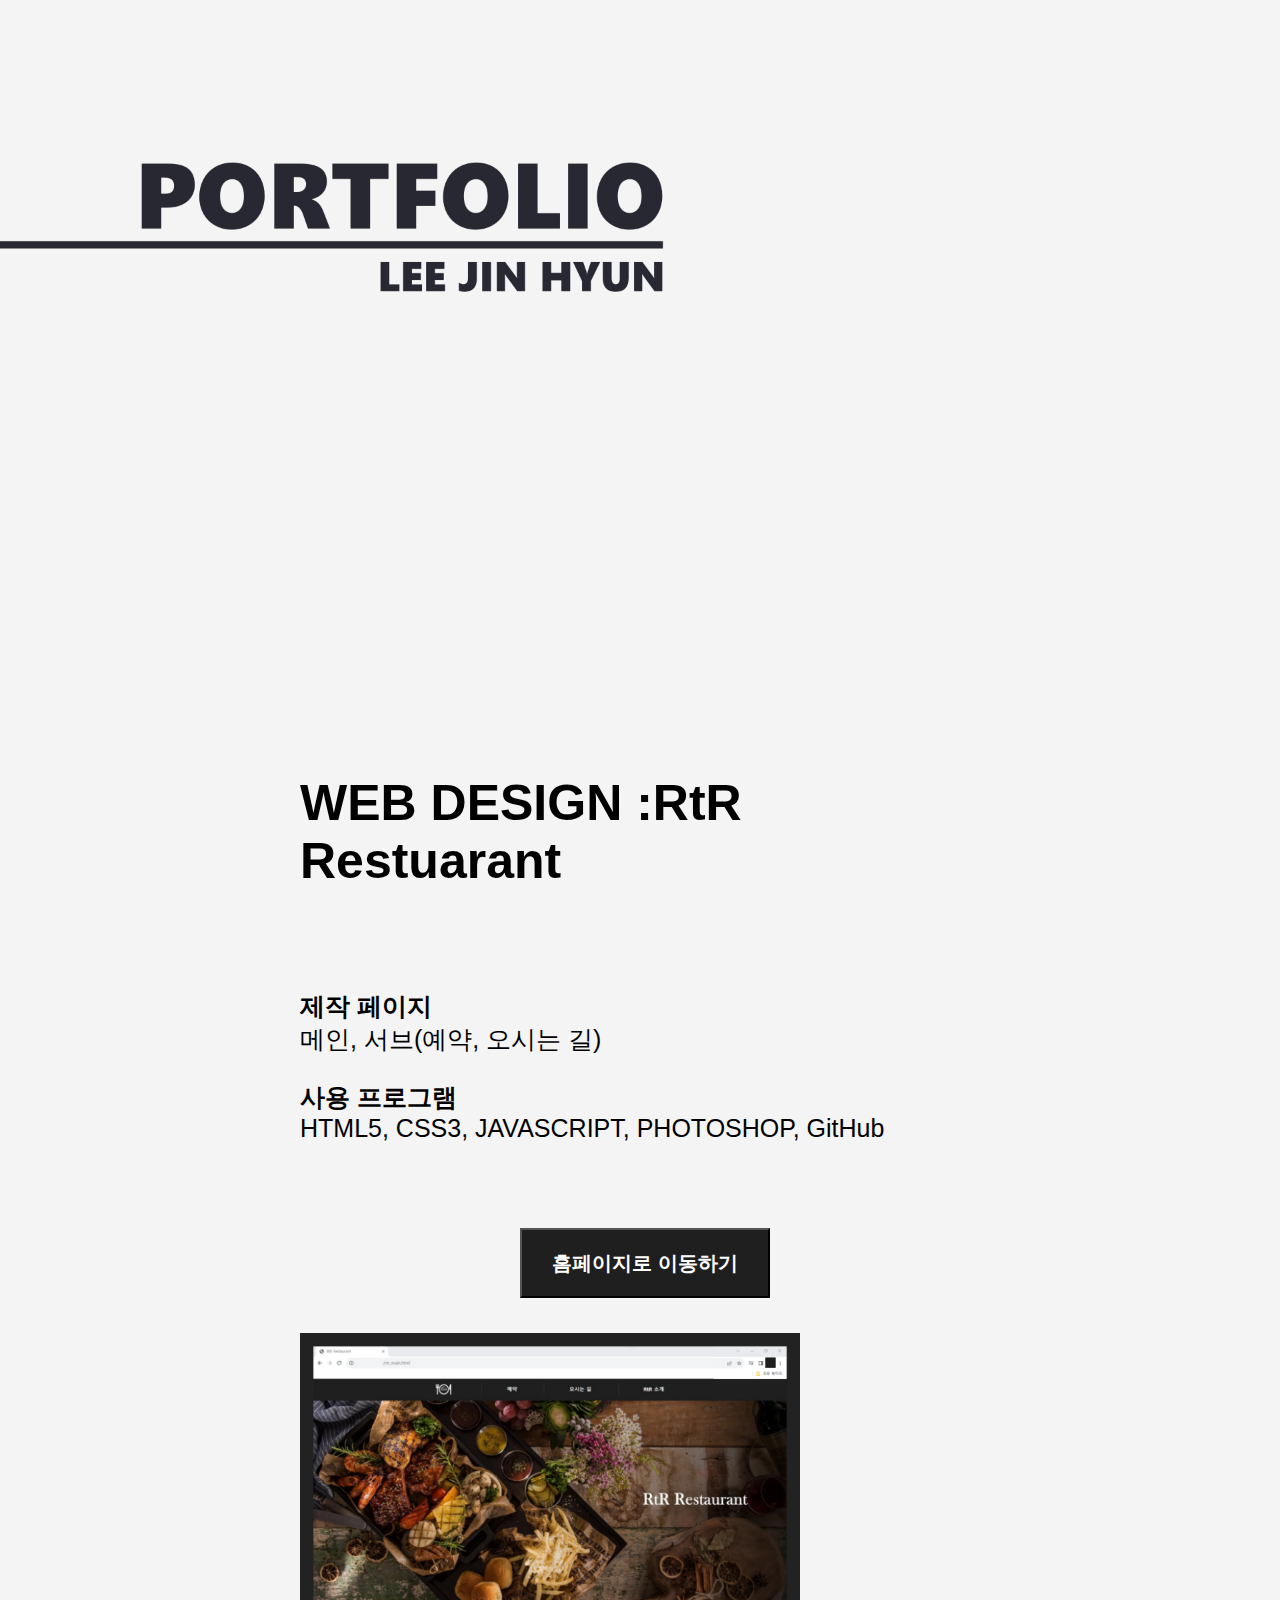
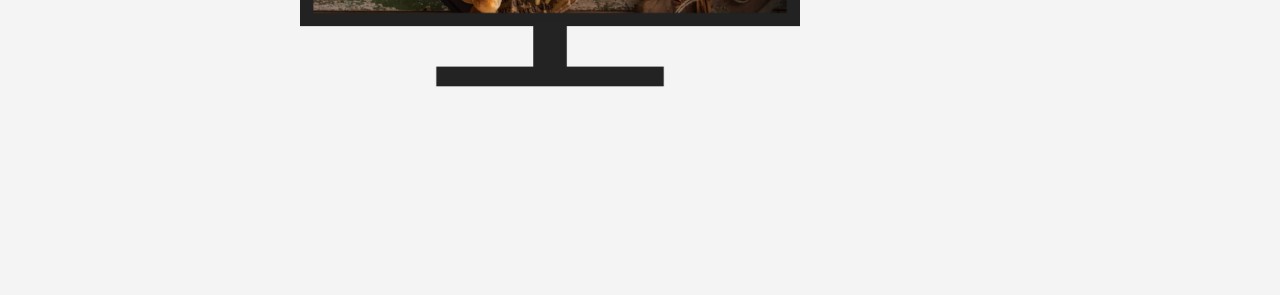
<file: index.html>
<!DOCTYPE html>
<html>
    <head>
        <meta charset="utf-8">
        <title>이진현 포트폴리오</title>
        <link rel="stylesheet" href="main.css">

        <style>
            .button{
                position: relative;
                display: inline-block;
                height: 70px;
                width: 250px;
                margin-top: 60px;
                margin-left: 220px;
                padding: 0px;
                text-align: center;
                background-color: #1f1f1f;
                color: white;
                font-size: 20px;
                font-weight: bold;
            }
            .button:active{
                background-color: white;
                color: black;
            }
        </style>
    </head>
    
    <body style=background-color:f4f4f4>

        <img src="noname.png" class="mainimg">

        <section>
            <webpre>
                <webtext>
                    <div style="font-family: 'Pretendard', sans-serif;
                    font-weight: bold;
                    font-size: 50px; padding-bottom: 100px;">WEB DESIGN :RtR Restuarant</div>
                    제작 페이지<br/>
                    <div style="font-weight:lighter; ">메인, 서브(예약, 오시는 길)</div><p></p>
                    사용 프로그램<br/>
                    <div style="font-weight:lighter; padding-right: 50px;">HTML5, CSS3, JAVASCRIPT, PHOTOSHOP, GitHub</div>
                    <p></p>
                </webtext>

                
                <div class="webpic" style=" padding-bottom: 200px;">
                    <input type="button" class="button" value="홈페이지로 이동하기" onclick="location.href='rtr_main.html'" />
                    <p></p>
                    <img src="computer.png" width="500px" >
                </div>
                
            </webpre>
            
        </section>
        
    </body>
</html>
</file>
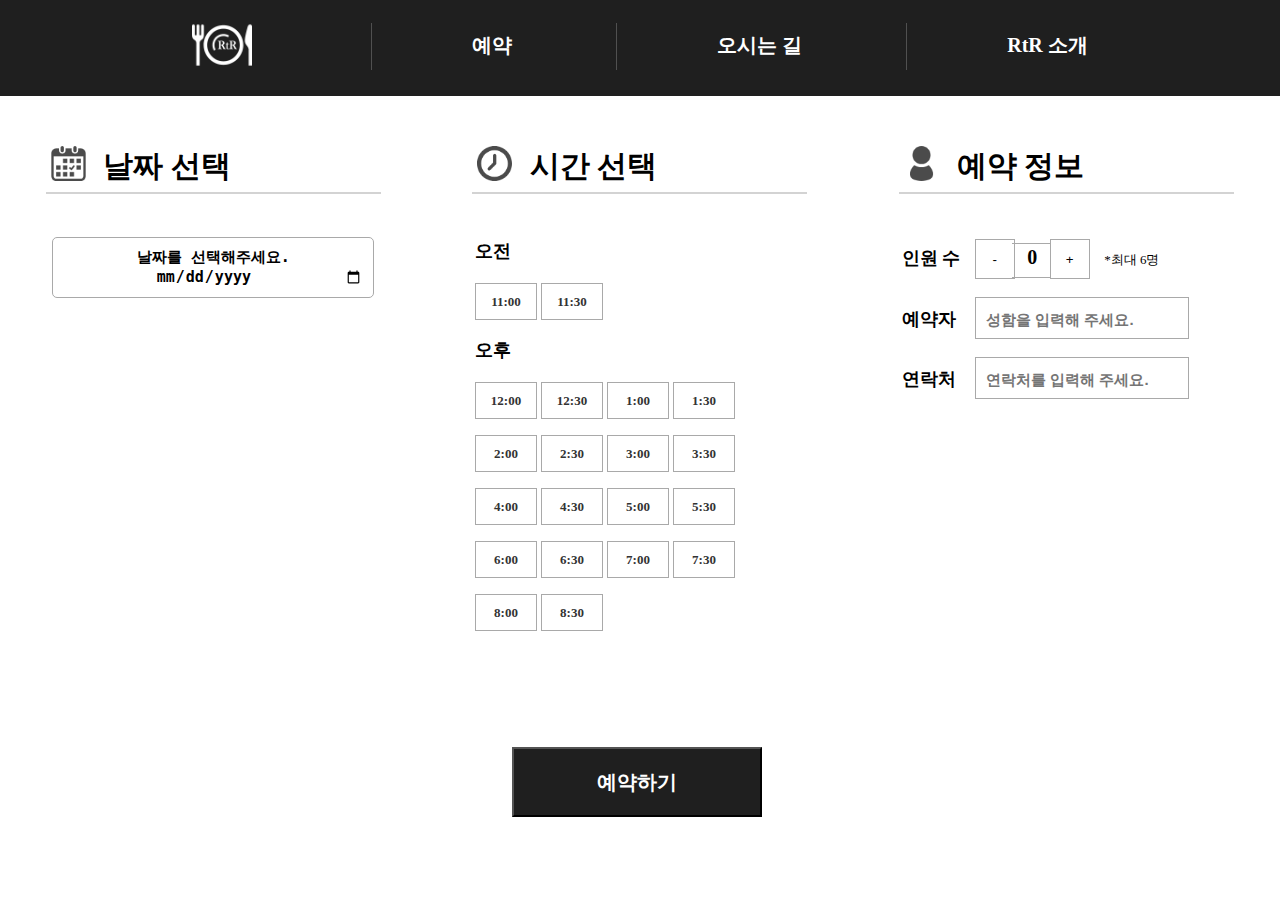
<file: book.html>
<!DOCTYPE html>
<html>
    <head>
        <meta charset="utf-8">
        <title>RtR</title>
        <link rel="stylesheet" href="bookstyle.css?after">
    </head>
    <body>
        <script src="bookjs.js"></script>
        <header>
            <nav>
                <ul>
                    <li><logo><a href="rtr_main.html"> <img src="logo.png"width="60px" style="margin-bottom:-23px; margin-right: 15px;"></a></logo></li>
                    <li><a href="book.html">예약</a></li>
                    <li><a href="map.html">오시는 길</a></li>
                    <li><a href="">RtR 소개</a></li>
                </ul>
            </nav>
        </header>

        <booksection>
            <bookbox>
                <datebook>
                    <div class="items">
                        <book>
                            <img src="bookimg2.png" width="35px" style="margin-bottom: -5px; margin-right: 10px;">
                            날짜 선택
                        </book>
                        <p>
                            <date>
                                <form>
                                    <input type='date' 
                                    placeholder='날짜를 선택해주세요.'
                                    required
                                    value={props.date}
                                    onChange={props.changeHandler}
                                    id='dateSelect'
                                    min={props.isFullRange ? undefined : getDate()}
                                    id='currentDate'/>
                                </form>
                                        
                            </date>
                        </p>
                    </div>
                </datebook>
                <timebook>
                    <div class="items">
                        <book>
                            <img src="clock.png" width="35px" style="margin-bottom: -5px; margin-right: 10px;">
                            시간 선택
                        </book>
                        <p>
                            <time id="timebox">
                                <form id="item">
                                    <p style="font-size: 18px; font-weight:bold;">
                                        오전
                                    </p>
                                    <div class="select">
                                        <input type="radio" id="select" name="time"><label for="select">11:00</label>
                                        <input type="radio" id="select2" name="time"><label for="select2">11:30</label>
                                    </div>
                                    <p style="font-size: 18px; font-weight:bold;">
                                        오후
                                    </p>
                                    <div class="select">
                                        <input type="radio" id="select3" name="time"><label for="select3">12:00</label>
                                        <input type="radio" id="select4" name="time"><label for="select4">12:30</label>
                                        <input type="radio" id="select5" name="time"><label for="select5">1:00</label>
                                        <input type="radio" id="select6" name="time"><label for="select6">1:30</label>
                                        <p>
                                            <input type="radio" id="select7" name="time"><label for="select7">2:00</label>
                                            <input type="radio" id="select8" name="time"><label for="select8">2:30</label>
                                            <input type="radio" id="select9" name="time"><label for="select9">3:00</label>
                                            <input type="radio" id="select10" name="time"><label for="select10">3:30</label>
                                        </p>
                                        <p>
                                            <input type="radio" id="select11" name="time"><label for="select11">4:00</label>
                                            <input type="radio" id="select12" name="time"><label for="select12">4:30</label>
                                            <input type="radio" id="select13" name="time"><label for="select13">5:00</label>
                                            <input type="radio" id="select14" name="time"><label for="select14">5:30</label>
                                        </p>
                                        <p>
                                            <input type="radio" id="select15" name="time"><label for="select15">6:00</label>
                                            <input type="radio" id="select16" name="time"><label for="select16">6:30</label>
                                            <input type="radio" id="select17" name="time"><label for="select17">7:00</label>
                                            <input type="radio" id="select18" name="time"><label for="select18">7:30</label>
                                        </p>
                                        <p>
                                            <input type="radio" id="select19" name="time"><label for="select19">8:00</label>
                                            <input type="radio" id="select20" name="time"><label for="select20">8:30</label>
                                        </p>
                                    </div>
                                </form>
                            </time>
                        </p>
                    </div>
                </timebook>
                <infobook>
                    <div class="items">
                        <book>
                            <img src="perimg.png" width="35px" style="margin-bottom: -5px; margin-right: 10px;">
                            예약 정보
                        </book>
                        <p>
                            <per id="timebox">
                                <form id="item">
                                    <p style="font-size: 18px; font-weight:bold;">
                                        인원 수 
                                        <input type='button' class="button"
                                            onclick='count("minus")'
                                            value='-'/>
                                        <span id='result'>0</span>
                                        
                                        <input type='button' class="button2"
                                            onclick='count("plus")'
                                            value='+'/>
                                        <span id="text">*최대 6명</span>
                                    </p>
                                    <p style="font-size: 18px; font-weight:bold;">
                                        예약자
                                        <input type="text" class="textbox" placeholder="성함을 입력해 주세요.">
                                    </p>
                                    <p style="font-size: 18px; font-weight:bold;">
                                        연락처
                                        <input type="text" class="textbox" placeholder="연락처를 입력해 주세요.">
                                    </p>
                                </form>
                            </per>
                        </p>
                    </div>
                </infobook>
            </bookbox>
            <bookcheck>
                <input type="submit" class="button3" value="예약하기" onclick="showConfirm();"/>
                <p id="demo"></p>
                
            </bookcheck>
        </booksection>  
    </body>
</html>
</file>
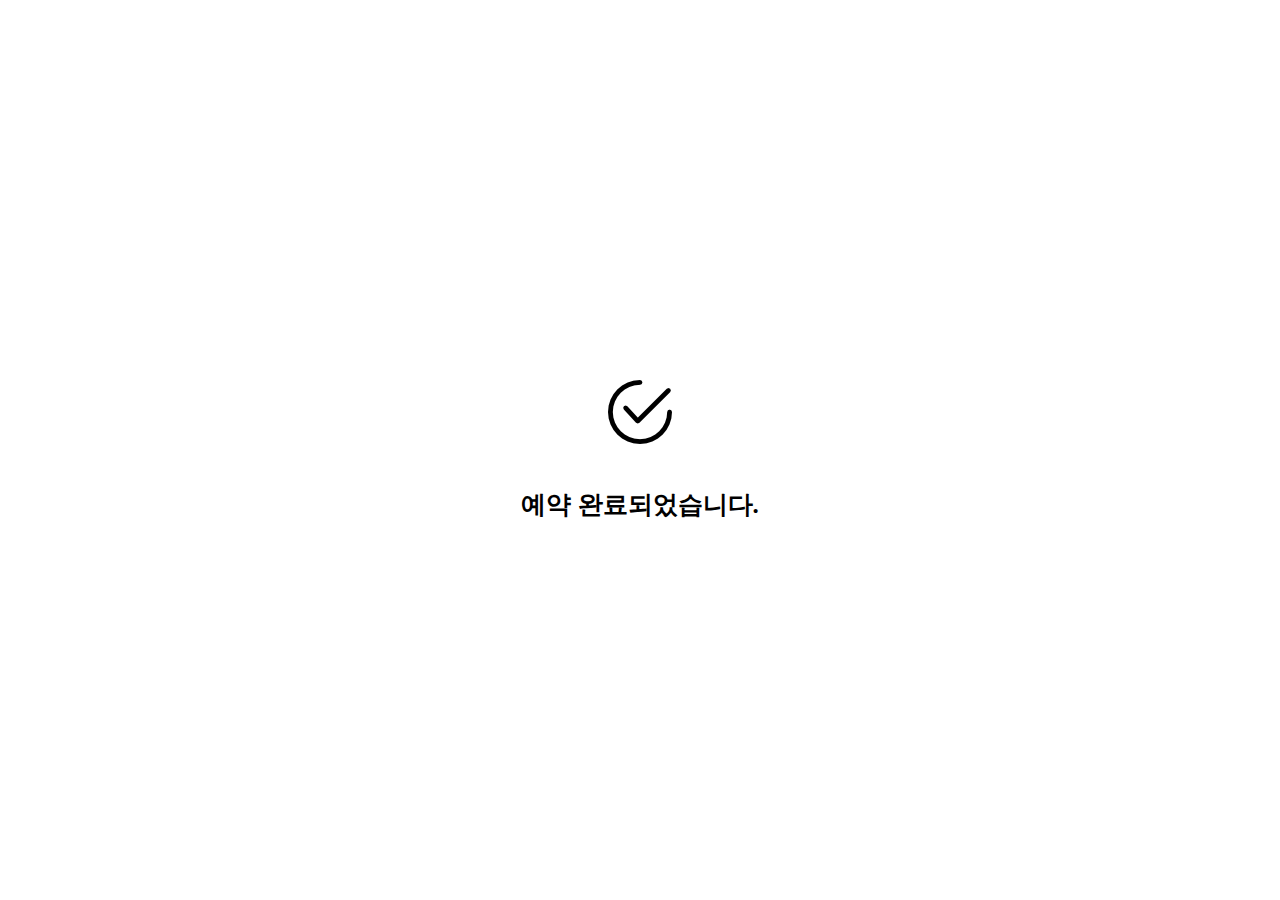
<file: check.html>
<!DOCTYPE html>
<html>
    <head>
        <title>예약 완료!</title>
        <style>
            html, body{
                margin: 0;
                padding: 0;
            }
            body{
                min-height: 100dvh;
                text-align: center;
                display: flex;
                justify-content: center;
                align-items: center;
                min-height: 100dvh;
            }
            content{
                display: block;
                margin-left: auto;
                margin-right: auto;
                text-align: center;
            }
            content textbox{
                display:flex;
                margin-top: 40px;
                font-size: 25px;
                font-weight: bold;
                }
        </style>
    </head>
    <body>
        <content>
            <img src="check.png">
            <textbox>
                예약 완료되었습니다.
            </textbox>
        </content>

        
    </body>
</html>
</file>
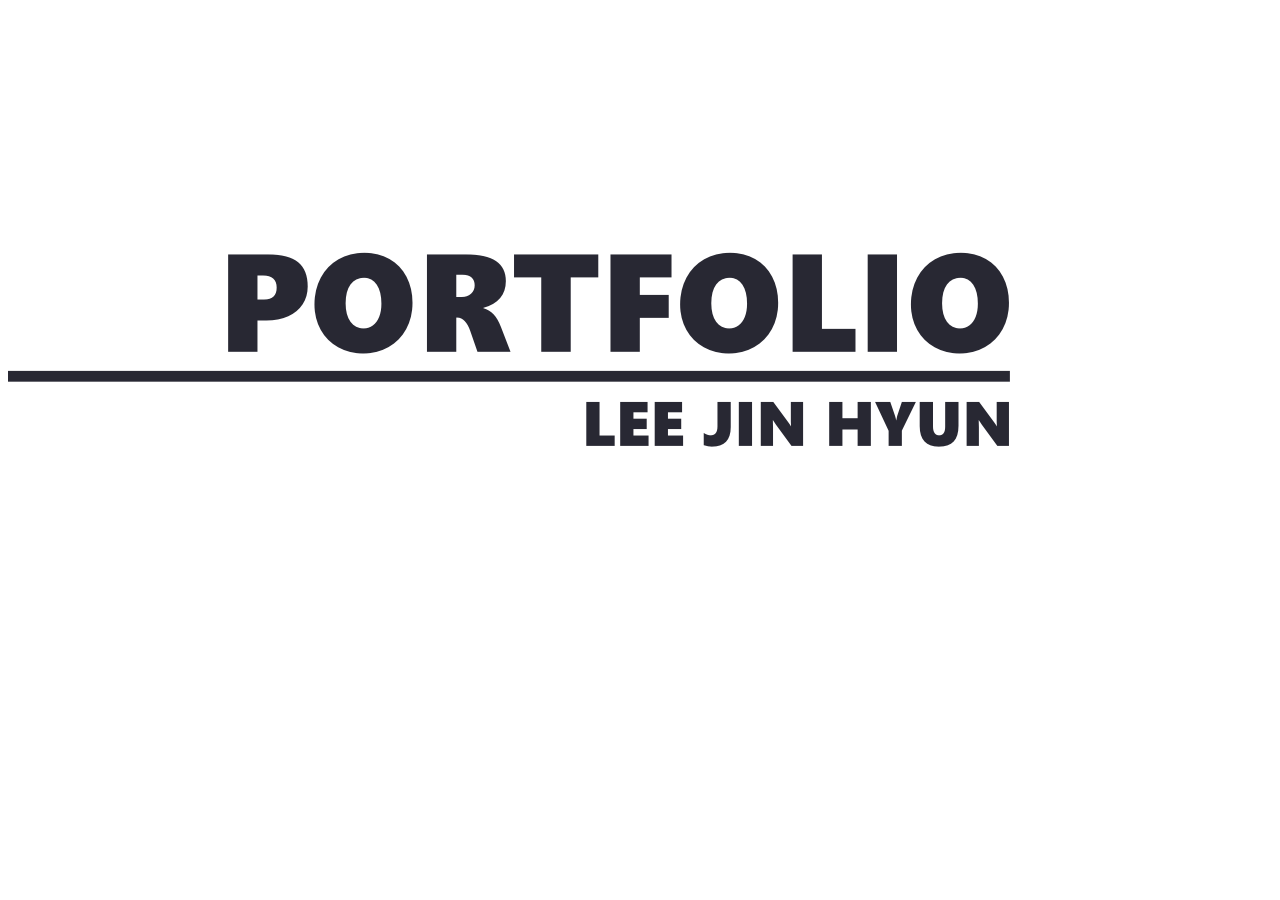
<file: main.html>
<!DOCTYPE html>
<html>
    <head>
        <meta charset="utf-8">
        <title>이진현 포트폴리오</title>
        <style>
            
        </style>
        <img src="portfolio.png">
    </head>
    <body style=background-color:f4f4f4>


        
    </body>
</html>
</file>
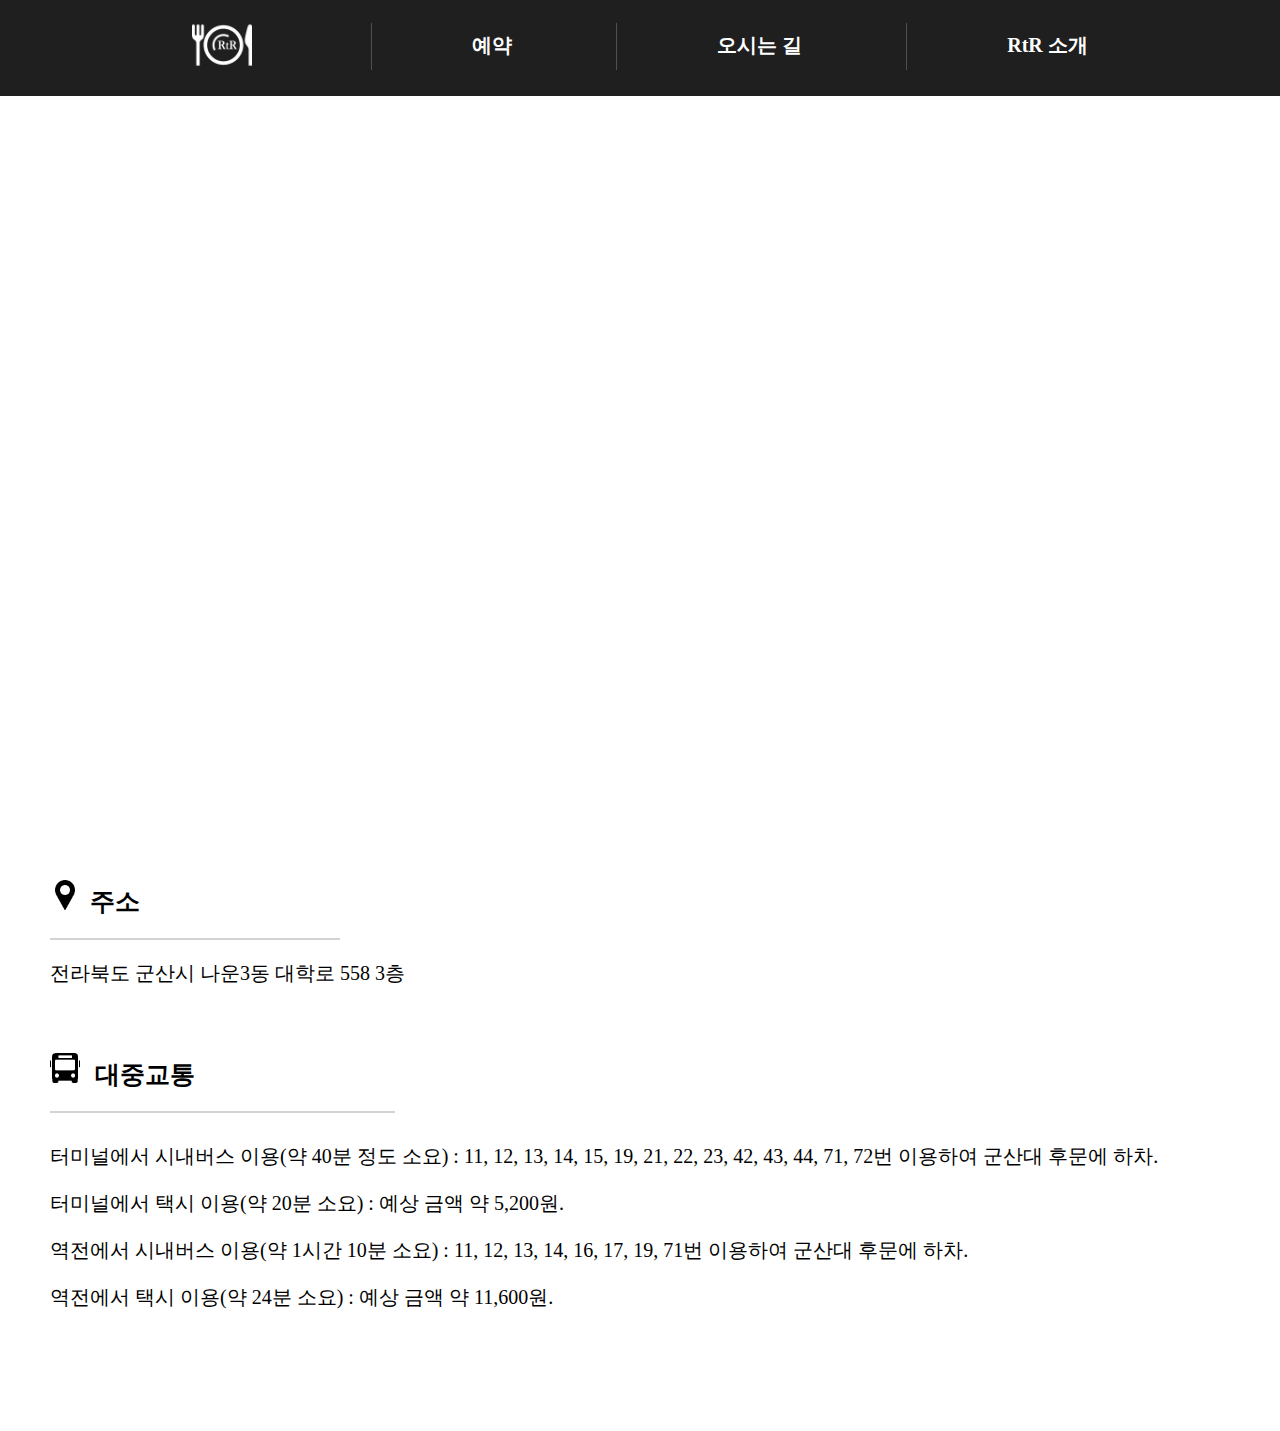
<file: map.html>
<!DOCTYPE html>
<html>
    <head>
        <meta charset="utf-8">
        <title>RtR</title>
        <link rel="stylesheet" href="mapstyle.css">
    </head>
    <body>
        <header>
            <nav>
                <ul>
                    <li><logo><a href="rtr_main.html"> <img src="logo.png"width="60px" style="margin-bottom:-23px; margin-right: 15px;"></a></logo></li>
                    <li><a href="book.html">예약</a></li>
                    <li><a href="map.html">오시는 길</a></li>
                    <li><a href="">RtR 소개</a></li>
                </ul>
            </nav>
        </header>
        <map>
            <div class="mapbox">
                <iframe src="https://www.google.com/maps/embed?pb=!1m18!1m12!1m3!1d1615.0190644160486!2d126.6810821844417!3d35.94603720101796!2m3!1f0!2f0!3f0!3m2!1i1024!2i768!4f13.1!3m3!1m2!1s0x3570595f7094d2bf%3A0x8d10f90336670204!2z65SU7KeA7YS47KCV67O06rSA!5e0!3m2!1sko!2skr!4v1699965507264!5m2!1sko!2skr" width="1200" height="700" style="border:0;" allowfullscreen="" loading="lazy" referrerpolicy="no-referrer-when-downgrade"></iframe>
                
            </div>
            <div class="maptext">
                    
                    <div style="font-weight: bold; border-bottom: 2px solid lightgray; padding-right: 200px; padding-bottom: 20px; font-size: 25px;">  <img src="pin.png" width="30px" style="padding-right:10px;">주소 </div>
                    <p>
                    <div>전라북도 군산시 나운3동 대학로 558 3층</div>
                    </p>
    
            </div>

            <p>
                <div>
                    <div class="maptext2">
                        <div style="font-weight: bold; border-bottom: 2px solid lightgray; padding-right: 200px; padding-bottom: 20px; font-size: 25px;">  <img src="bus.png" width="30px" style="padding-right:15px;">대중교통 </div>
                    </div>
                    <div class="maptext2" style="padding-bottom: 100px;">
                        터미널에서 시내버스 이용(약 40분 정도 소요) : 11, 12, 13, 14, 15, 19, 21, 22, 23, 42, 43, 44, 71, 72번 이용하여 군산대 후문에 하차.
                        <P>
                            터미널에서 택시 이용(약 20분 소요) :  예상 금액 약 5,200원.
                        </P>
                        <p>
                            역전에서 시내버스 이용(약 1시간 10분 소요) : 11, 12, 13, 14, 16, 17, 19, 71번 이용하여 군산대 후문에 하차.
                        </p>
                        <p>
                            역전에서 택시 이용(약 24분 소요) :  예상 금액 약 11,600원.
                        </p>
                    </div>
                </div>
            </p>
        </map>
    </body>
</html>
</file>
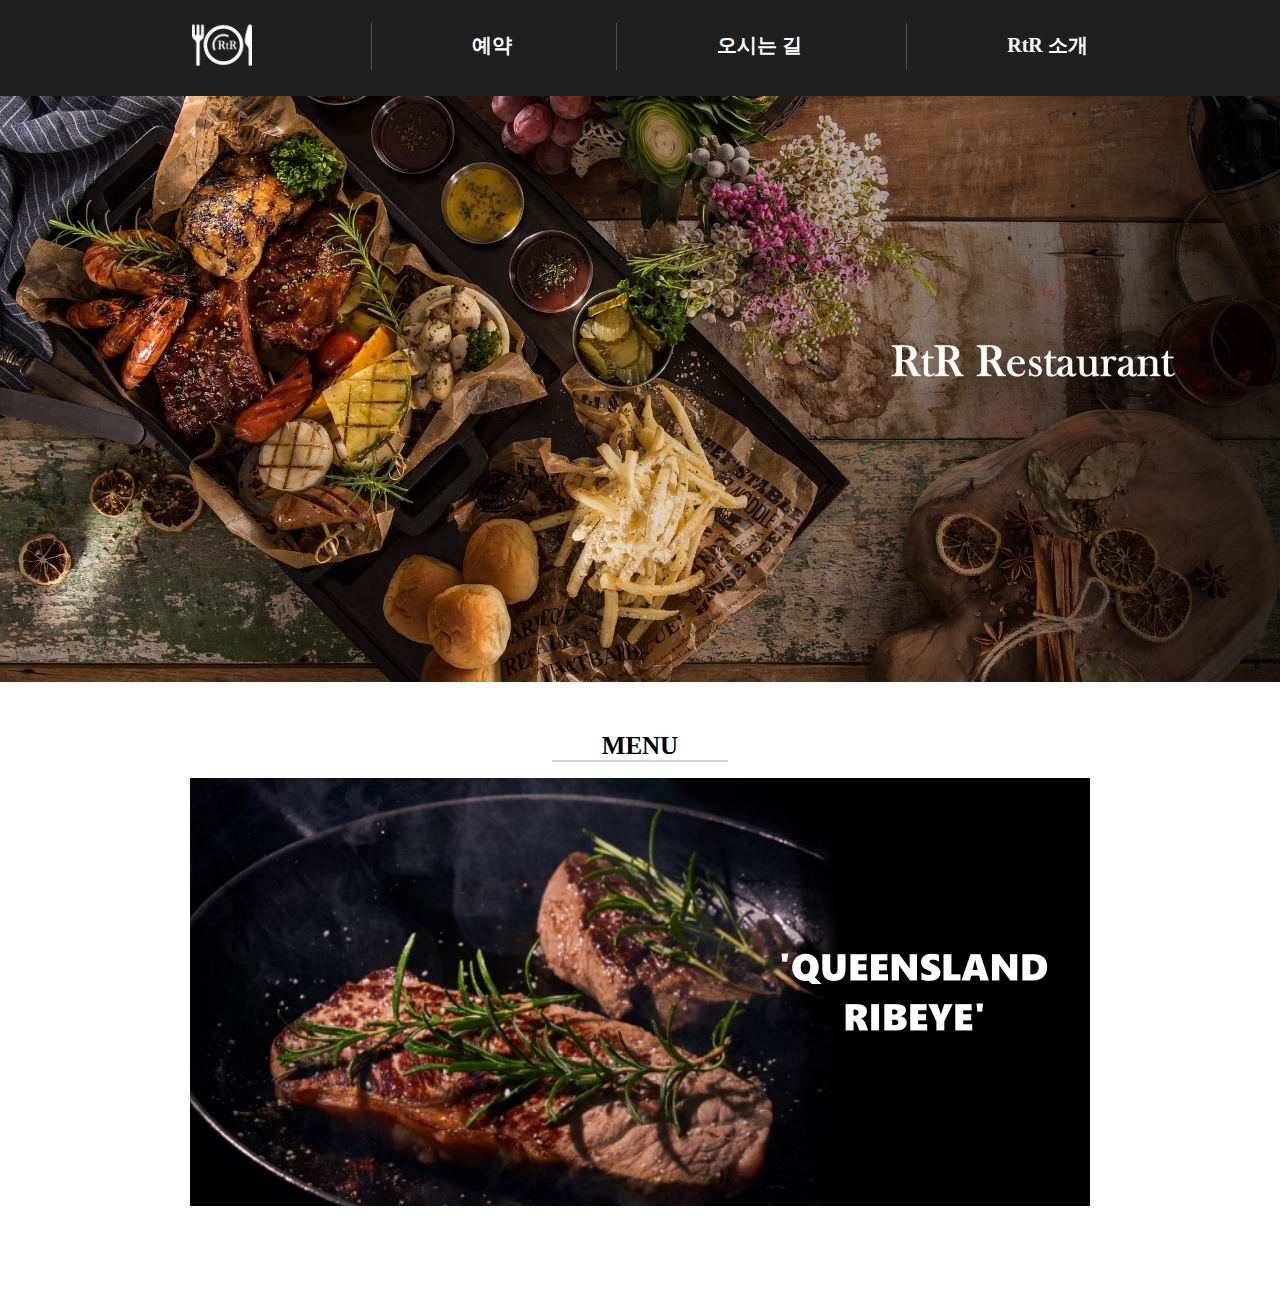
<file: rtr_main.html>
<!DOCTYPE html>
<html>
    <head>
        <meta charset="utf-8">
        <title>RtR Restaurant</title>
        <link rel="stylesheet" href="mainstyle.css">
    </head>
    <body>
        <header>
            <nav>
                <ul>
                    <li><logo><a href="rtr_main.html"> <img src="logo.png"width="60px" style="margin-bottom:-23px; margin-right: 15px;"></a></logo></li>
                    <li><a href="book.html">예약</a></li>
                    <li><a href="map.html">오시는 길</a></li>
                    <li><a href="">RtR 소개</a></li>
                </ul>
            </nav>
        </header>
        <img src="메인3.jpg" class="mainimg">
        <p></p>

        <div class="menutext">  MENU </div>
     
        <menu>
            <div class="slider">
                <div class="slide">
                    <img src="steak1.png"   > 
                </div>
                <div class="slide">
                    <img src="streak2.png" > 
                </div>
                <div class="slide">
                    <img src="salad1.png" > 
                </div>
                <div class="slide">
                    <img src="pasta1.png" > 
                </div>
            </div>
            <script src="mainscript.js"></script>

                
        </menu> 

        
    </body>
</html>
</file>
<file: main.css>
html, body{
    margin: 0;
    padding: 0;
    
}
body{
    width: 100%;
    min-width: 1280px;
    background-color:#f4f4f4;
}
.mainimg{
    max-width: 100%;
    max-height: 100%;
    
}
mainimg{
    width: 100vw;
    height: 100vh;

}
section{
    padding-left: 300px;
    max-width: 100%;
    max-height: 100%;
    padding-right: 300px;
}
webpre{
    font-family: 'Pretendard', sans-serif;
    font-weight: bold;
    font-size: 35px;
    
    
}
webtext{
    padding-top: 50px;
    font-size: 25px;
    float: left;
}
webpic{
    padding-left: 700px;
    
    position: absolute;
}
.button{
    position: relative;
    display: inline-block;
    height: 70px;
    width: 250px;
    margin-top: 60px;
    margin-left: 250px;
    padding: 0px;
    text-align: center;
    background-color: #1f1f1f;
    color: white;
    font-size: 20px;
    font-weight: bold;
}
.button:active{
    background-color: white;
    color: black;
}
</file>
<file: bookstyle.css>
html, body{
    margin: 0;
    padding: 0;
    height: 100%;
    
}
body{
    width: 100%;
    min-width: 1280px;
    
    text-align: center;
}
a{
    color: white;
    text-decoration: none;
    font-size:20px;
    font-weight: bold;
}
div{
    margin: 0;
    padding: 0;
    display: inline-block;
}

header{
    background-color: #1f1f1f;
    padding: 15px;
    text-align: center;
    margin-bottom: 50px;
}

logo{
    margin: -20p;
}
.mainimg{
    max-width: 100%;
    max-height: 100%;
}
mainimg{
    width: 100vw;
    height: 100vh;

}
nav{
    margin: 0px;
    text-align: center;
    padding: 0;
    display: inline-block;
}

ul, ol, dl{
    list-style-type: none;
}

ul{
    list-style-type: none;
    padding-left: 0px;
    margin:0px;
    padding-bottom: 18px;
    float: right;
    color:white;
    margin-right: auto;
    margin-left: auto;
}
li{
    display: inline;
    color: white;
    margin-bottom: 0px;
    padding-top: 15px;
    padding-bottom: 15px;
    padding-left: 100px;
    padding-right: 100px;
    

    
}
ul li{
    border-left: 1px solid #505050;
}
li:first-child{
    border-left: none;
}

book{
    font-size: 30px;
    font-weight: bold;
    padding-bottom: 10px;
    border-bottom: 2px solid lightgray;
    margin-bottom: 100px;
    margin-left: 100px;
    margin-right: 100px;
    padding-left: 5px;
    padding-right: 150px;
    width: 100%;
    min-width: 1280px;
    margin-right: auto;
    margin-left: auto;
    max-width: 100%;
    max-height: 100%;
    
}
date{
    margin-left: 100px;
}
time{
    margin-left: 100px;
}
per{
    margin-left: 100px;
}
.text{
    border-bottom: none;
    font-size: 20px;
}
form{
    margin-bottom: 100px;
    
}
#timebox{
    text-align: center;
}
bookbox{
    width: 1280px;
    margin-left: 280px;
    margin-right: 280px;
    display:flex;
    flex-direction: row;
    justify-content: space-around;
    position: relative;
    flex-wrap: nowrap;
    margin-right: auto;
    margin-left: auto;
}
.items{
    min-width: 400px;
    text-align: center;
}
#item{
    text-align: left;
    margin-left: 35px;
}


.select {
    padding-top: 2px;
    
    
}
.select input[type=radio]{
    display: none;
    
    
}
.select input[type=radio]+label{
    display: inline-block;
    cursor: pointer;
    height: 35px;
    width: 60px;
    border: 1px solid darkgray;
    line-height: 35px;
    text-align: center;
    font-weight:bold;
    font-size:13px;
    
}
.select input[type=radio]+label{
    background-color: #fff;
    color: #333;
}
.select input[type=radio]:checked+label{
    background-color: darkgray;
    color: #fff;
}
.button{
    position: relative;
    border: 1px solid darkgray;
    display: inline-block;
    text-decoration: none;
    background-color: white;
    height: 40px;
    width: 40px;
    
    margin-left: 10px;
    margin-right: -7px;
    padding: 0px;
    text-align: center;
}
.button2{
    position: relative;
    border: 1px solid darkgray;
    display: inline-block;
    text-decoration: none;
    background-color: white;
    height: 40px;
    width: 40px;
    margin-left: -7px;
    padding: 0px;
    text-align: center;
}
.button3{
    position: relative;
    display: inline-block;
    height: 70px;
    width: 250px;
    margin-left: -7px;
    padding: 0px;
    text-align: center;
    background-color: #1f1f1f;
    color: white;
    font-size: 20px;
    font-weight: bold;
}
.button3:active{
    background-color: white;
    color: black;
}
.result{
    position: relative;
    border: 1px solid darkgray;
    position:relative;
    text-decoration: none;
    display: inline-block;
    background-color: white;
    height: 39px;
    width: 39px;
    text-align: center;
    line-height: 32px;
    font-size:20px;
    margin: 0px;
}
#result{
    position: relative;
    border-top: 1px solid darkgray;
    border-bottom: 1px solid darkgray;
    position:relative;
    font-size:20px;
    text-align:initial;
    padding-top: 2px;
    padding-left: 15px;
    padding-right: 15px;
    padding-bottom: 9.5px;
    margin: 0px;
}
.textbox{
    padding-left: 10px;
    position: relative;
    border: 1px solid darkgray;
    display: inline-block;
    text-decoration: none;
    background-color: white;
    height: 35px;
    width: 200px;
    margin-left: 15px;
    padding-top: 4px;
    font-size: 15px;
    font-weight: bold;

}
bookcheck{
    text-align: center;
    width: 100%;
    min-width: 1280px;
}

input[type='date'] {
    border: none;
    position: relative; 
    width: 300px;
    padding: 10px;
    background-color: white;
    border: 1px solid darkgray;
    border-radius: 5px;
    text-align: center;
    font-weight: bold;
    font-size: 15px;
    margin-bottom: 20px;
}
input[type='date']::before {
    content: attr(placeholder); 
    width: 100%;
    height: 100%;
}

input[type='date']:valid::before {
display: none;
}
#text{
    font-size: 13px;
    font-weight: 100;
    margin-left: 10px;
}
</file>
<file: mapstyle.css>
html, body{
    margin: 0;
    padding: 0;
    height: 100%;
    
}
body{
    width: 100%;
    min-width: 1280px;
    text-align:center;
    
}
a{
    color: white;
    text-decoration: none;
    font-size:20px;
    font-weight: bold;
}
div{
    margin: 0;
    padding: 0;
    display: inline-block;
}
header{
    background-color: #1f1f1f;
    padding: 15px;
    text-align: center;
    margin-bottom: 50px;
}

logo{
    margin: -20p;
}
.mainimg{
    max-width: 100%;
    max-height: 100%;
}
mainimg{
    width: 100vw;
    height: 100vh;

}
nav{
    margin: 0px;
    text-align: center;
    padding: 0;
    display: inline-block;
}

ul, ol, dl{
    list-style-type: none;
}

ul{
    list-style-type: none;
    padding-left: 0px;
    margin:0px;
    padding-bottom: 18px;
    float: right;
    color:white;
    margin-right: auto;
    margin-left: auto;
}
li{
    display: inline;
    color: white;
    margin-bottom: 0px;
    padding-top: 15px;
    padding-bottom: 15px;
    padding-left: 100px;
    padding-right: 100px;
    

    
}
ul li{
    border-left: 1px solid #505050;
}
li:first-child{
    border-left: none;
}

map{
    position: relative;
    width: 1200px;
    margin: 0 auto;
}

.mapbox{
    max-width: 1200px;
    min-width: 1200px;
    text-align:center;
}

.maptext{
    max-width: 1200px;
    min-width: 1200px;
    margin-top: 30px;
    margin-left: 20px;
    font-size: 20px;
    text-align:left;
    
}
.maptext2{
    max-width: 1200px;
    min-width: 1200px;
    margin-top: 30px;
    margin-left: 20px;
    font-size: 20px;
    text-align:left;
}
</file>
<file: mainstyle.css>
html, body{
    margin: 0;
    padding: 0;
    height: 100%;
}
body{
    width: 100%;
    min-width: 1280px;
    text-align: center;
    
}
a{
    color: white;
    text-decoration: none;
    font-size:20px;
    font-weight: bold;
}
div{
    margin: 0;
    padding: 0;
    display: inline-block;
    vertical-align: top;
}
header{
    
    background-color: #1f1f1f;
    padding: 15px;
    text-align: center;
    
    
}

logo{
    margin: -20p;
}
.mainimg{
    max-width: 100%;
    max-height: 100%;
    
}
mainimg{
    width: 100vw;
    height: 100vh;

}
nav{
    
    margin: 0px;
    text-align: center;
    padding: 0;
    display: inline-block;
}

ul, ol, dl{
    list-style-type: none;
}

ul{
    list-style-type: none;
    padding-left: 0px;
    margin:0px;
    padding-bottom: 18px;
    float: right;
    color:white;
    margin-right: auto;
    margin-left: auto;
}
li{
    display: inline;
    color: white;
    margin-bottom: 0px;
    padding-top: 15px;
    padding-bottom: 15px;
    padding-left: 100px;
    padding-right: 100px;
    

    
}
ul li{
    border-left: 1px solid #505050;
}
li:first-child{
    border-left: none;
}

menu{
    text-align: center;
    padding: 0px;
    padding-bottom: 100px;
}
.menutext{
    text-align: center;
    margin-top: 30px;

    font-weight: bold; 
    border-bottom: 2px solid lightgray; 
    padding-right: 50px; 
    padding-left: 50px;
    font-size: 25px;
}
</file>
